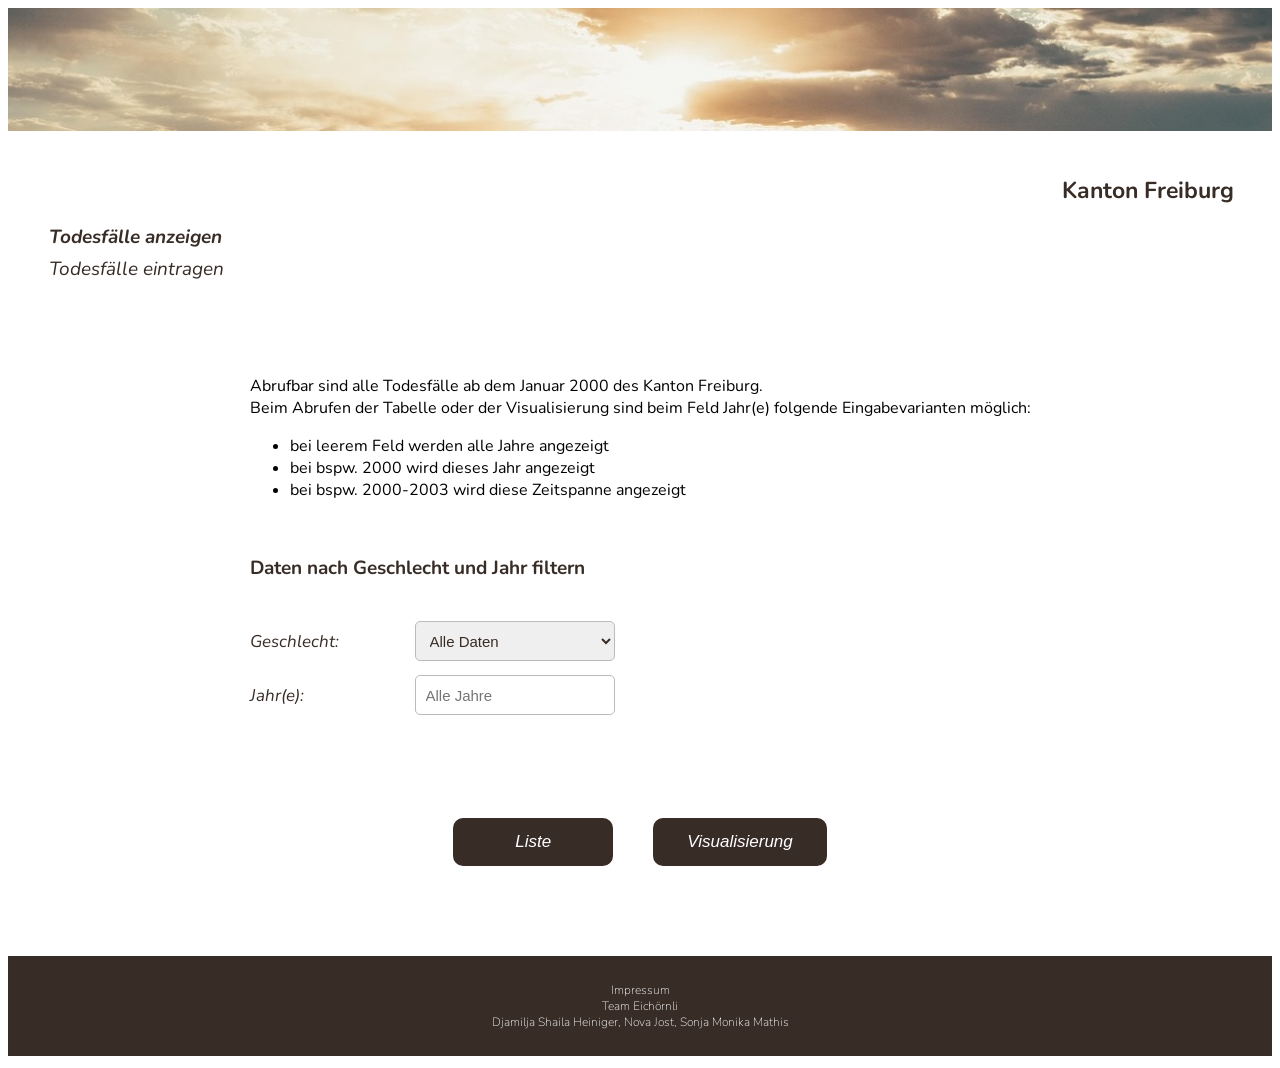
<file: index.html>
<!DOCTYPE html>
<html>
    <head> 
        <title> formular </title>
        <meta charset="UTF-8">
        <meta name="description" content="semesterprojekt für aris">
        <meta name="keywords" content="HTML, CSS, data, formular, forms, project">
        <meta name="author" content="nova jost, djamilja heiniger, sonja mathis">
        <meta name="date" content="23.10.25">
        <meta name="viewport" content="width=device-width, initial-scale=1.0">
        <link href="https://fonts.googleapis.com/css2?family=Nunito:wght@300;400;600;700&display=swap" rel="stylesheet">
        <link rel="stylesheet" href="css/style.css" type="text/css">
        <!-- meta code copied from ihazmemes.html -->
         
    </head>
   
    <body>
        <header> 
            <!--https://cdn.pixabay.com/photo/2013/06/30/11/19/switzerland-142372_1280.jpg-->
            <img id="picture" src="images/himmel.jpg" width="100%" height="auto">
        </header>

        <div id="box1">
            <h1>Kanton Freiburg</h1>
            <a class="visited"  href="index.html">Todesfälle anzeigen</a>
            <a class="menuelist" href="formular.html">Todesfälle eintragen</a>
        </div>
        <div id="wrapper">
            <p>Abrufbar sind alle Todesfälle ab dem Januar 2000 des Kanton Freiburg. <br>
                Beim Abrufen der Tabelle oder der Visualisierung sind beim Feld Jahr(e) folgende Eingabevarianten möglich:<br> 
            </p>

           <ul>
                <li>bei leerem Feld werden alle Jahre angezeigt</li>
                <li>bei bspw. 2000 wird dieses Jahr angezeigt</li>
                <li>bei bspw. 2000-2003 wird diese Zeitspanne angezeigt</li>
           </ul>
           <br>
         
            <h2>Daten nach Geschlecht und Jahr filtern</h2>
            <form action="cgi-bin/liste.sh" method="get">
                <div class="ef">
                    <label for="filter">Geschlecht:</label>
                    <select name="filter" id="filter">
                        <option value="">Alle Daten</option>
                        <option value="frauen">Frauen</option>
                        <option value="maenner">Männer</option>
                    </select>
                </div>
                
                <div class="ef">
                    <label for="jahr">Jahr(e):</label>
                    <input 
                        type="text" 
                        id="jahr" 
                        name="jahr"  
                        maxlength="9"
                        pattern="20[0-9]{2}(-20[0-9]{2})?" 
                        placeholder="Alle Jahre">
                </div>

                <br> <br>
                <div class="button-row">
                    <button class="submit-btn2" type="submit" name="action" value="Liste">Liste</button>
                    <button class="submit-btn2" type="submit" name="action" value="Visualisierung">Visualisierung</button>
                </div>
                
             </form>

        </div>

        <footer>
            <p class="footer">
                Impressum<br>Team Eichörnli<br>Djamilja Shaila Heiniger, Nova Jost, Sonja Monika Mathis</p>    
        </footer> 

    </body>
</html>
</file>
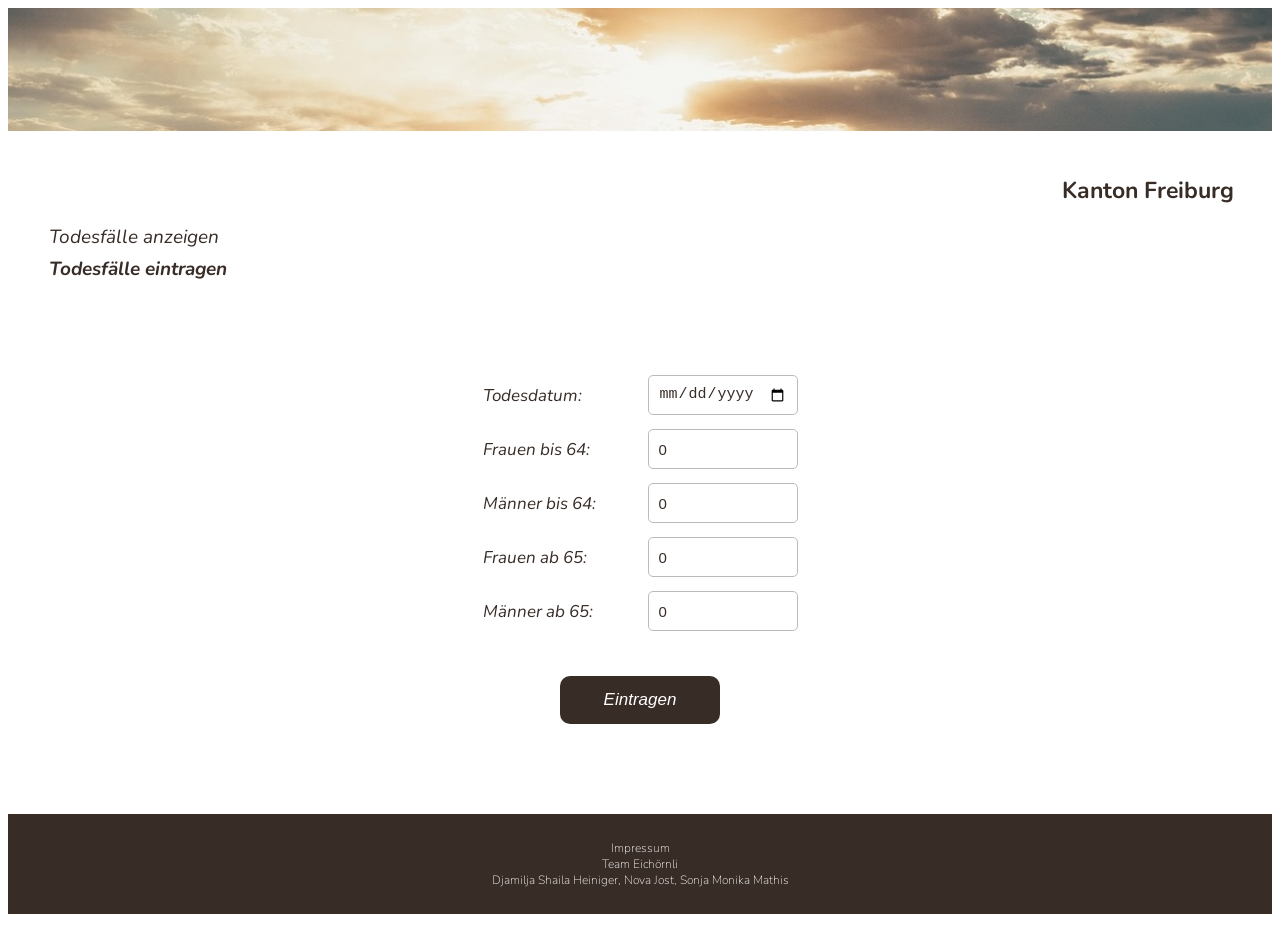
<file: formular.html>
<!DOCTYPE html>
<html>
<head>
    <title>Formular Todesfälle</title>
    <meta charset="utf-8">
    <meta name="viewport" content="width=device-width, initial-scale=1.0">
    <link href="https://fonts.googleapis.com/css2?family=Nunito:wght@300;400;600;700&display=swap" rel="stylesheet">
    <link rel="stylesheet" href="css/style.css" type="text/css">
</head>

<body>

    <header>
        <img id="picture" src="images/himmel.jpg" width="100%" height="auto">
    </header>   

    <div id="box1">
        <h1>Kanton Freiburg</h1>
        <a class="menuelist" href="index.html">Todesfälle anzeigen</a>
        <a class="visited" href="formular.html">Todesfälle eintragen</a>
    </div>

    <div id="wrapper">
        <form action="/cgi-bin/eintragen.sh" method="post">

            <div class="ef">
                <label for="todesdatum">Todesdatum:</label>
                <input id="todesdatum" name="todesdatum" type="date" required>
            </div>

            <div class="ef">
                <label for="f0_64">Frauen bis 64:</label>
                <input id="f0_64" name="f0_64" type="number" value="0" min="0" max="100">
            </div>

            <div class="ef">
                <label for="m0_64">Männer bis 64:</label>
                <input id="m0_64" name="m0_64" type="number" value="0" min="0" max="100">
            </div>

            <div class="ef">
                <label for="f65">Frauen ab 65:</label>
                <input id="f65" name="f65" type="number" value="0" min="0" max="100">
            </div>

            <div class="ef">
                <label for="m65">Männer ab 65:</label>
                <input id="m65" name="m65" type="number" value="0" min="0" max="100">
            </div>

            <div class="button-row">
                <button class="submit-btn2" type="submit">Eintragen</button>
            </div>

        </form>
    </div>

<footer>
    <p class="footer">
        Impressum<br>Team Eichörnli<br>Djamilja Shaila Heiniger, Nova Jost, Sonja Monika Mathis
    </p>
</footer>

</body>
</html>
</file>
<file: css/style.css>
body {
    font-family: 'Nunito', sans-serif;
}

header {
    padding:0;
    margin: 0;
    position: relative;
    overflow-y: hidden;   
}

h1 {
    text-align: right;
    width: 100%;
    font-size: 23px; 
    font-weight: 700; 
    color: #382C27;
}


div#box1 {
    margin-top: 3%;
    margin-left: 3%;
    margin-right:3%;
}

.menuelist {
    color: #382C27;
    font-style: italic;
    font-size: 19px; 
    text-decoration: none;
    display: block;
    padding: 3px;
}

.visited {
    font-weight:bold;
    color: #382C27;
    font-style: italic;
    font-size: 19px; 
    text-decoration: none;
    display: block;
    padding: 3px;
}

.footer {
    background-color: #382C27;
    font-size: 9pt; 
    font-weight: lighter;
    display: flex;
    justify-content: center;   /* horizontal Zentrierung */
    align-items: center;       /* vertikal Zentrierung*/
    text-align: center;
    color: white;
    height: 100px;             /* wichtig für vertikale Zentrierung */
    margin-top: clamp(90px, 5vw, 60px);
}

/* CSS für Eingabe */
/* Allgemeiner Wrapper mit gutem Abstand */

div#wrapper {
    margin: clamp(90px, 5vw, 90px) auto 0;
    width: fit-content;  /* passt sich so gross an wie der Inhalt ist */
    max-width: 90vw; /* Verhindert, dass es auf kleinen Screens überläuft */
}

h2 {
    margin-bottom: 40px;
    font-size: 19px; 
    font-weight: 700; /* 400 ist normal */
    color: #382C27;
}

.ef {
    display: flex;
    align-items: center;
    gap: 15px;            /* gleicher Abstand zwischen Label und Input */
    margin-bottom: 14px;  /* Abstand zwischen den Reihen */
}

label {
    width: 150px;
    font-style: italic;
    font-size: 17px; 
    font-weight:normal; 
    color: #382C27; 
}
.ef input,
.ef select {
    width: 150px;           /* einheitliche Breite */
    min-width: 120px;       /* verhindert zu kleine Felder auf kleinen Bildschirmen */
    max-width: 200px;       /* verhindert zu große Felder auf großen Bildschirmen */
    padding: 6px 10px;      /* etwas mehr Padding für bessere Optik */
    height: 40px;           /* gleiche Höhe für alle Felder */
    line-height: 1.2;       /* vertikale Textzentrierung */
    border: 1px solid #bbb;
    border-radius: 5px;
    font-size: 15px;
    color: #382C27;
    box-sizing: border-box; /* Padding und Border zählen zur Gesamtbreite */
    flex: 1;   /* wächst gleichmäßig innerhalb der Zeile */
}

/* Buttons responsive Abstände */
.button-row {
    display: flex;
    justify-content: center;
    gap: 40px;  /* Abstand zwischen Buttons */
    margin: clamp(20px, 5vh, 60px) 0 clamp(10px, 3vh, 30px); /* responsive Abstand oben/unten */
}

.submit-btn2 {
    display: inline-block;        
    padding: 12px 32px;     /* Buttongrösse */
    font-size: 17px;
    font-style: italic;
    color: white;         /* Schriftfarbe */
    background-color: #382C27;
    border: 2px solid #382C27;
    border-radius: 10px;
    cursor: pointer;
    min-width: 160px;
    white-space: nowrap;
    text-align: center;
    transition: transform 0.1s ease-in-out;
}

/* CSS für Tabelle */
.anzeige-table {
    width: 100%;
    border-collapse: collapse;
    margin-top: 20px;
    background: white;
    border-radius: 6px;
    overflow: hidden;
}

.anzeige-table th { /* Tabellenkopf */
    background: rgb(85,95,95);
    color: white;
    padding: 8px;
    text-align: left;
    font-size: 14px;
}

.anzeige-table td { /* Tabellendaten */
    padding: 6px 8px;
    border-bottom: 1px solid #ddd;
    font-size: 13px;
}

.anzeige-table tr:nth-child(even) td { /* Abwechselnde Zeilenfarbe */
    background: rgb(238,222,188); 
}
</file>
